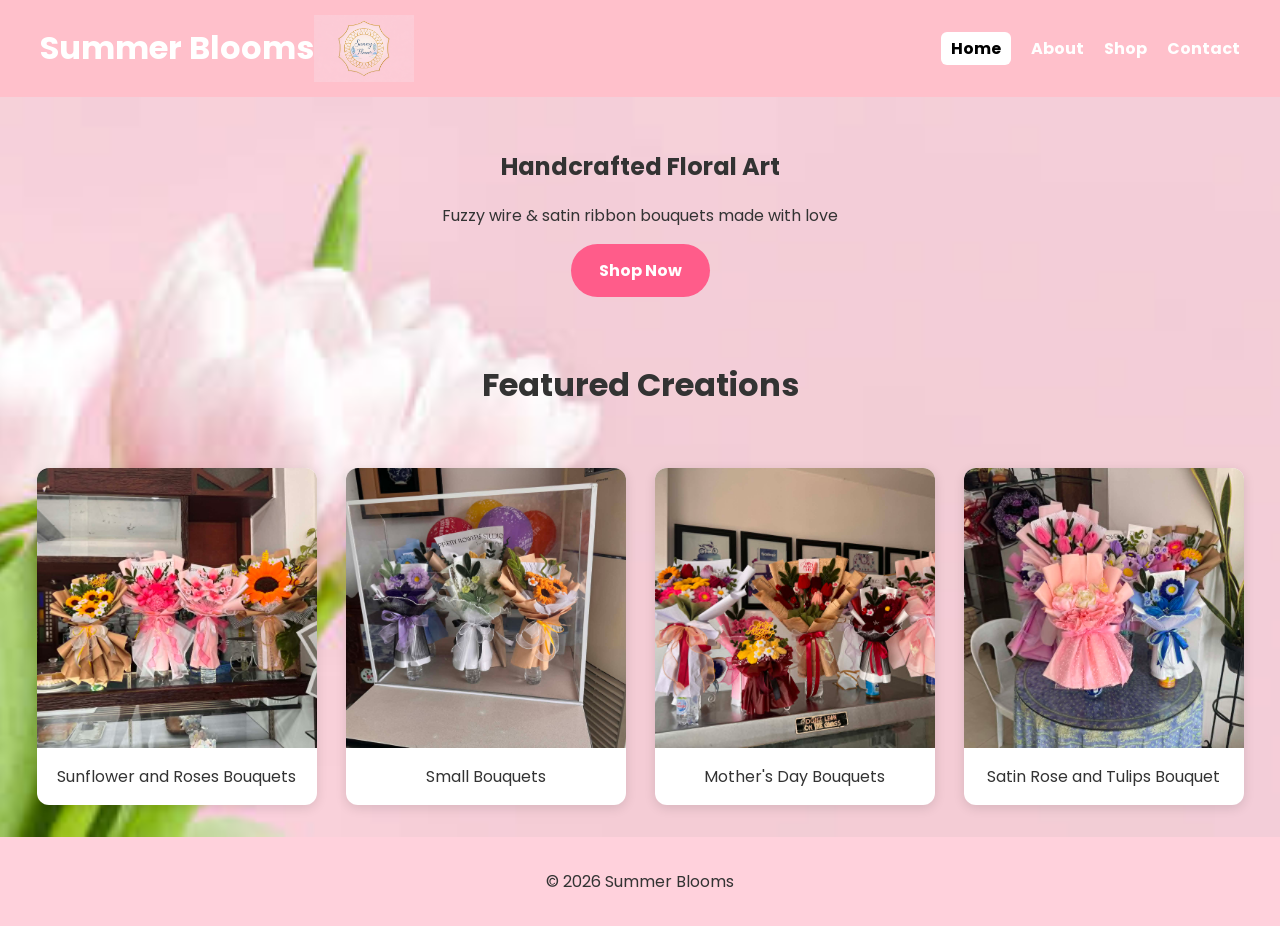
<file: index.html>
<!DOCTYPE html>
<html lang="en">
<head>
  <meta charset="UTF-8">
  <meta name="viewport" content="width=device-width, initial-scale=1.0">
  <title>Summer Blooms</title>
  <link rel="stylesheet" href="css/style.css">
  <link href="https://fonts.googleapis.com/css2?family=Poppins:wght@300;400;600&display=swap" rel="stylesheet">
</head>

<body>

<header class="header">
  <h1 class="header__logo-text">Summer Blooms</h1>

  <img src="img/logo.png" alt="Summer Blooms Logo" class="header__logo-image">

  <nav class="nav" aria-label="Main Navigation">
    <ul class="nav__list">
      <li><a href="index.html" class="nav__link active">Home</a></li>
      <li><a href="about.html" class="nav__link">About</a></li>
      <li><a href="projects.html" class="nav__link">Shop</a></li>
      <li><a href="contacts.html" class="nav__link">Contact</a></li>
    </ul>
  </nav>
</header>

<main>

<section class="hero" aria-label="Hero Section">
  <div class="hero__content">
    <h2 class="hero__title">Handcrafted Floral Art</h2>
    <p class="hero__text">Fuzzy wire & satin ribbon bouquets made with love</p>
    <a href="projects.html" class="shop-button">Shop Now</a>
  </div>
</section>

<section class="gallery" aria-label="Featured Creations">
  <h2 class="gallery__title">Featured Creations</h2>

  <div class="gallery__grid">

    <article class="gallery__card">
      <img src="img/bouquet.jpg" alt="Pink handmade bouquet" class="gallery__image" loading="lazy">
      <p class="gallery__overlay">Sunflower and Roses Bouquets</p>
    </article>

    <article class="gallery__card">
      <img src="img/bouquet2.jpg" alt="Floral ribbon arrangement" class="gallery__image" loading="lazy">
      <p class="gallery__overlay">Small Bouquets</p>
    </article>

    <article class="gallery__card">
      <img src="img/bouquet3.jpg" alt="Decorative fuzzy wire flowers" class="gallery__image" loading="lazy">
      <p class="gallery__overlay">Mother's Day Bouquets</p>
    </article>

    <article class="gallery__card">
      <img src="img/bouquet4.jpg" alt="Pastel bouquet collection" class="gallery__image" loading="lazy">
      <p class="gallery__overlay">Satin Rose and Tulips Bouquet</p>
    </article>

  </div>
</section>

</main>

<footer class="footer">
  <p>© 2026 Summer Blooms</p>
</footer>

</body>
</html>
</file>
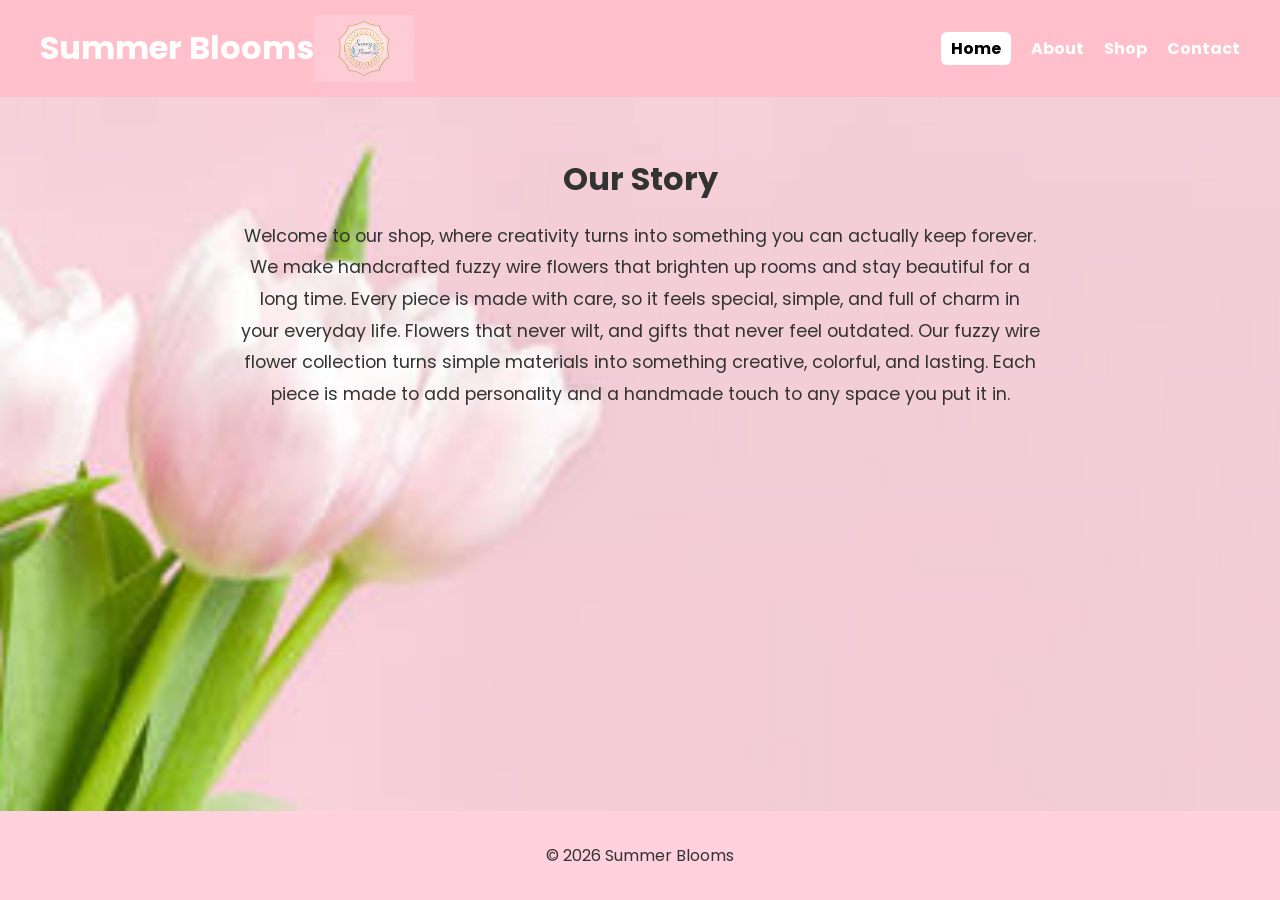
<file: about.html>
<!DOCTYPE html>
<html lang="en">
<head>
  <meta charset="UTF-8">
  <meta name="viewport" content="width=device-width, initial-scale=1.0">
  <title>Summer Blooms</title>
  <link rel="stylesheet" href="css/style.css">
  <link href="https://fonts.googleapis.com/css2?family=Poppins:wght@300;400;600&display=swap" rel="stylesheet">
</head>

<body>

<header class="header">
  <h1 class="header__logo-text">Summer Blooms</h1>

  <img src="img/logo.png" alt="Summer Blooms Logo" class="header__logo-image">

  <nav class="nav" aria-label="Main Navigation">
    <ul class="nav__list">
      <li><a href="index.html" class="nav__link active">Home</a></li>
      <li><a href="about.html" class="nav__link">About</a></li>
      <li><a href="projects.html" class="nav__link">Shop</a></li>
      <li><a href="contacts.html" class="nav__link">Contact</a></li>
    </ul>
  </nav>
</header>

<main>
  <section class="about">
    <h2 class="about__title">Our Story</h2>

    <p class="about__text">
      Welcome to our shop, where creativity turns into something you can actually keep forever.  
      We make handcrafted fuzzy wire flowers that brighten up rooms and stay beautiful for a long time.  
      Every piece is made with care, so it feels special, simple, and full of charm in your everyday life.

      Flowers that never wilt, and gifts that never feel outdated. Our fuzzy wire flower collection  
      turns simple materials into something creative, colorful, and lasting. Each piece is made to  
      add personality and a handmade touch to any space you put it in.
    </p>
  </section>
</main>

  <footer class="footer">
  <p>© 2026 Summer Blooms</p>
</footer>

</body>
</html>
</file>
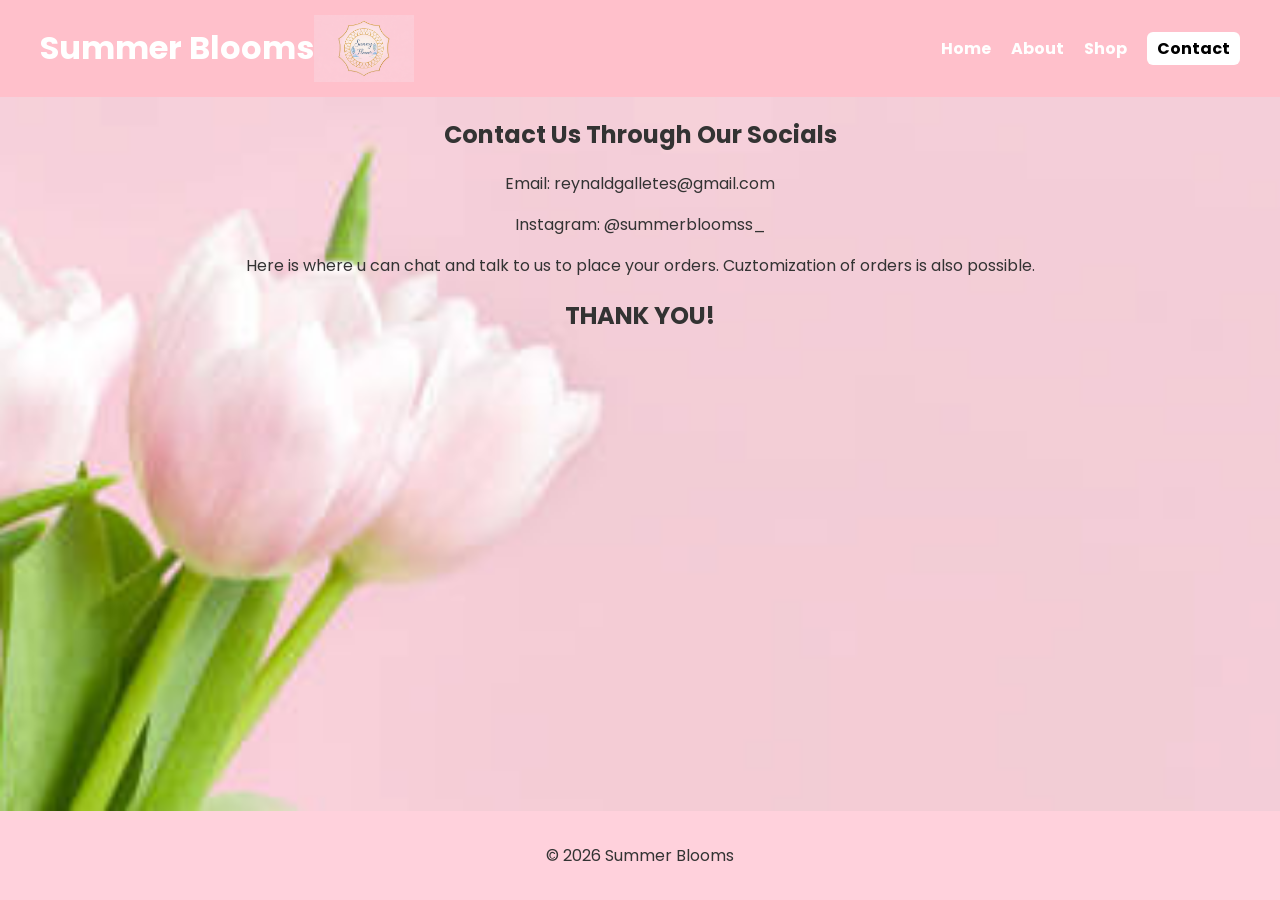
<file: contacts.html>
<!DOCTYPE html>
<html lang="en">
<head>
  <meta charset="UTF-8">
  <title>Contact</title>
  <link rel="stylesheet" href="css/style.css">
  <link href="https://fonts.googleapis.com/css2?family=Poppins:wght@300;400;600&display=swap" rel="stylesheet">
</head>

<body>

<header class="header">

  <h1 class="header__logo-text">Summer Blooms</h1>

  <img src="img/logo.png" alt="Summer Blooms Logo" class="header__logo-image">

 <nav class="nav" aria-label="Main Navigation">
    <ul class="nav__list">
      <li><a href="index.html" class="nav__link">Home</a></li>
      <li><a href="about.html" class="nav__link">About</a></li>
      <li><a href="projects.html" class="nav__link">Shop</a></li>
      <li><a href="contacts.html" class="nav__link active">Contact</a></li>
    </ul>
  </nav>

</header>

<main>
<center>
<section class="contact">
  <h1>Contact Us Through Our Socials</h1>
  <p>Email: reynaldgalletes@gmail.com</p>
  <p>Instagram: @summerbloomss_</p>
  <p>
    Here is where u can chat and talk to us to place your orders.
    Cuztomization of orders is also possible.
  </p>
  <h1>THANK YOU!</h1>
</section>
</center>
</main>

<footer class="footer">
  <p>© 2026 Summer Blooms</p>
</footer>

</body>
</html>
</file>
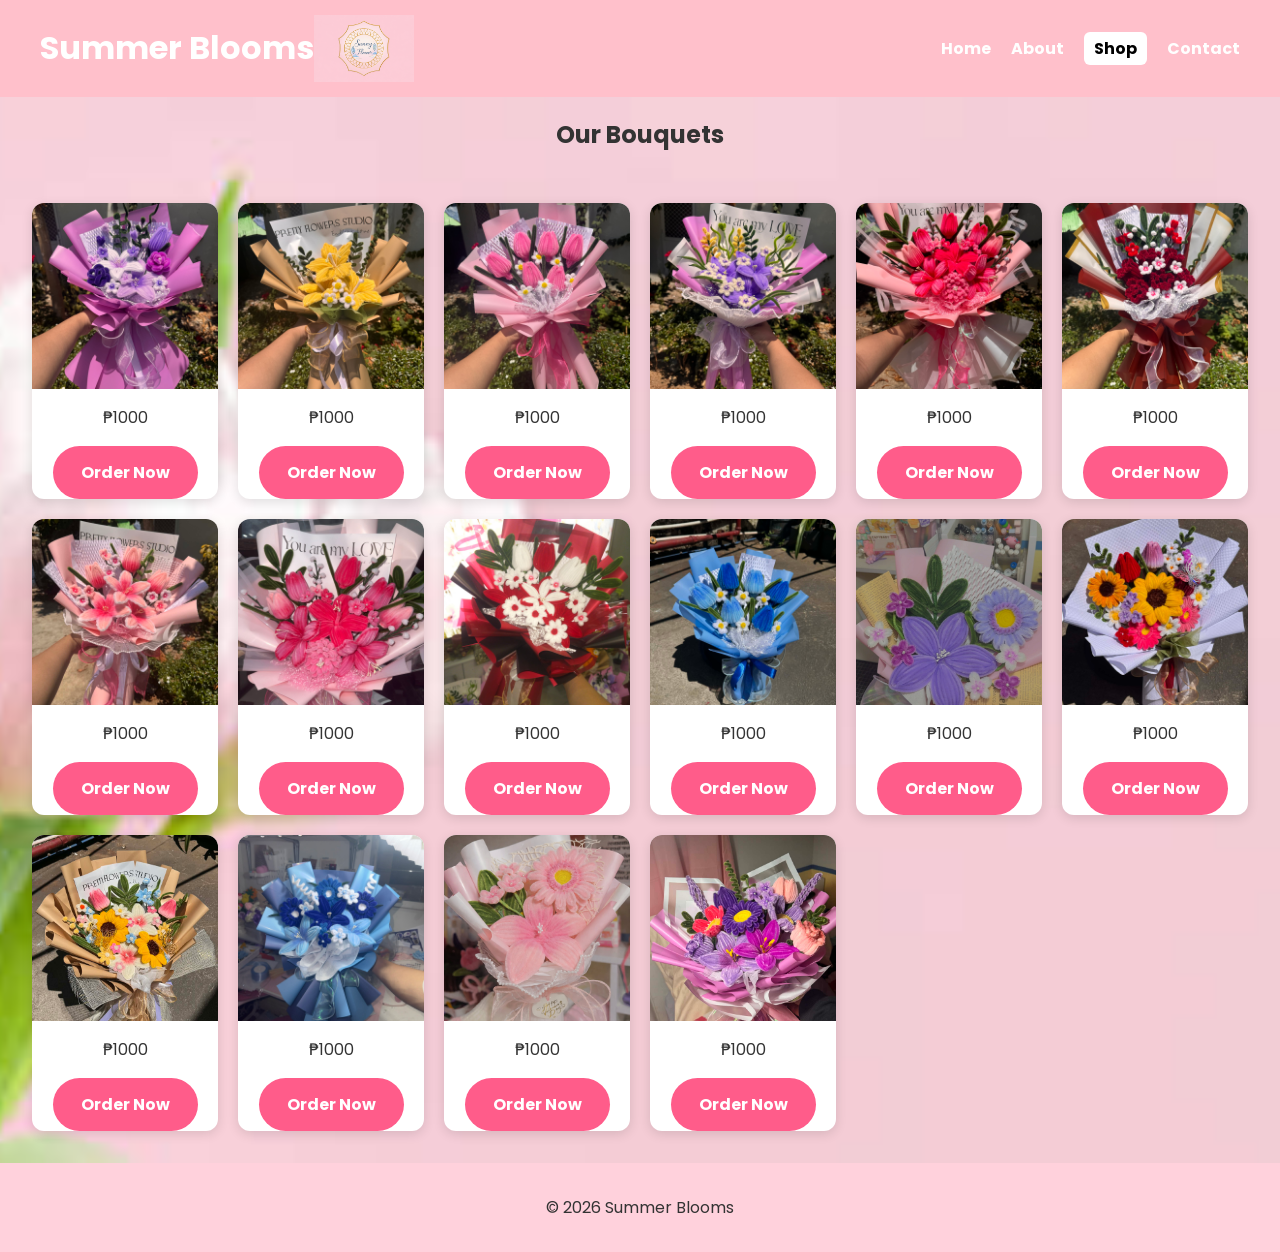
<file: projects.html>
<!DOCTYPE html>
<html lang="en">
<head>
  <meta charset="UTF-8">
  <title>Shop</title>
  <link rel="stylesheet" href="css/style.css">
  <link href="https://fonts.googleapis.com/css2?family=Poppins:wght@300;400;600&display=swap" rel="stylesheet">
</head>

<body>

<header class="header">

  <h1 class="header__logo-text">Summer Blooms</h1>

  <img src="img/logo.png" alt="Summer Blooms Logo" class="header__logo-image">

  <nav class="nav" aria-label="Main Navigation">
    <ul class="nav__list">
      <li><a href="index.html" class="nav__link">Home</a></li>
      <li><a href="about.html" class="nav__link">About</a></li>
      <li><a href="projects.html" class="nav__link active">Shop</a></li>
      <li><a href="contacts.html" class="nav__link">Contact</a></li>
    </ul>
  </nav>

</header>

<main>

<section class="products"><center>
  <h2 class="products_title">Our Bouquets</h2>
</center>

  <section class="products__grid">

    <article class="products__card">
      <img src="img/fuzzy.jpg"  class="products__image">
      <p class="products__price">₱1000</p>
      <a href="contacts.html" class="shop-button">Order Now</a>
    </article>

    <article class="products__card">
      <img src="img/fuzzy2.jpg" class="products__image">
      <p class="products__price">₱1000</p>
     <a href="contacts.html" class="shop-button">Order Now</a>
    </article>

    <article class="products__card">
      <img src="img/fuzzy3.jpg" class="products__image">
      <p class="products__price">₱1000</p>
     <a href="contacts.html" class="shop-button">Order Now</a>
    </article>

    <article class="products__card">
      <img src="img/fuzzy4.jpg" class="products__image">
      <p class="products__price">₱1000</p>
     <a href="contacts.html" class="shop-button">Order Now</a>
    </article>

    <article class="products__card">
      <img src="img/fuzzy5.jpg" class="products__image">
      <p class="products__price">₱1000</p>
     <a href="contacts.html" class="shop-button">Order Now</a>
    </article>

    <article class="products__card">
      <img src="img/fuzzy6.jpg" class="products__image">
      <p class="products__price">₱1000</p>
     <a href="contacts.html" class="shop-button">Order Now</a>
    </article>

    <article class="products__card">
      <img src="img/fuzzy7.jpg" class="products__image">
      <p class="products__price">₱1000</p>
     <a href="contacts.html" class="shop-button">Order Now</a>
    </article>

    <article class="products__card">
      <img src="img/fuzzy8.jpg" class="products__image">
      <p class="products__price">₱1000</p>
     <a href="contacts.html" class="shop-button">Order Now</a>
    </article>

    <article class="products__card">
      <img src="img/fuzzy9.jpg" class="products__image">
      <p class="products__price">₱1000</p>
     <a href="contacts.html" class="shop-button">Order Now</a>
    </article>

    <article class="products__card">
      <img src="img/fuzzy10.jpg" class="products__image">
      <p class="products__price">₱1000</p>
     <a href="contacts.html" class="shop-button">Order Now</a>
    </article>

    <article class="products__card">
      <img src="img/fuzzy11.jpg" class="products__image">
      <p class="products__price">₱1000</p>
     <a href="contacts.html" class="shop-button">Order Now</a>
    </article>

    <article class="products__card">
      <img src="img/fuzzy12.jpg" class="products__image">
      <p class="products__price">₱1000</p>
     <a href="contacts.html" class="shop-button">Order Now</a>
    </article>

    <article class="products__card">
      <img src="img/fuzzy13.jpg" class="products__image">
      <p class="products__price">₱1000</p>
     <a href="contacts.html" class="shop-button">Order Now</a>
    </article>

    <article class="products__card">
      <img src="img/fuzzy14.jpg" class="products__image">
      <p class="products__price">₱1000</p>
     <a href="contacts.html" class="shop-button">Order Now</a>
    </article>

    <article class="products__card">
      <img src="img/fuzzy15.jpg" class="products__image">
      <p class="products__price">₱1000</p>
     <a href="contacts.html" class="shop-button">Order Now</a>
    </article>

    <article class="products__card">
      <img src="img/fuzzy16.jpg" class="products__image">
      <p class="products__price">₱1000</p>
     <a href="contacts.html" class="shop-button">Order Now</a>
    </article>

    


  </section>
</section>

</main>

<footer class="footer">
  <p>© 2026 Summer Blooms</p>
</footer>

</body>
</html>
</file>
<file: css/style.css>
:root {
  --color-primary: pink;
  --color-secondary: #ffd1dc;
  --color-neutral: #333;
  --color-bg: #fff;

  --space-sm: 8px;
  --space-md: 16px;
  --space-lg: 32px;

  --font-main: Arial, sans-serif;
}

html, body {
  margin: 0;
  height: 100%;
}

body {
  min-height: 100vh;
  display: flex;
  flex-direction: column;
  font-family: var(--font-main);
  color: var(--color-neutral);
  background: var(--color-bg);
  font-family: "Poppins", Arial, sans-serif;
}

main {
 flex: 1;
  background: url("../img/flower.jpg") center/cover no-repeat;
}

.header {
  display: flex;
  justify-content: space-between;
  align-items: center;
  padding: 15px 40px;
  background: pink;
  position: sticky;
  top: 0;
  flex-wrap: wrap;
}

.header:hover {
  background: lightcoral;
}

.header__logo-text {
  font-size: 2rem;
  margin: 0;
  color: white;
}

.header__logo-image {
  width: 100px;
  height: auto;
}

.nav {
  display: flex;
  justify-content: flex-end;
  flex: 1;
}

.nav__list {
  display: flex;
  gap: 20px;
  list-style: none;
  margin: 0;
  padding: 0;
}

.nav__link {
  text-decoration: none;
  color: white;
  font-weight: bold;
}

.nav__link:hover {
  color: #ff7aa2;
}

.nav__link.active {
  background: white;
  color: black;
  padding: 5px 10px;
  border-radius: 6px;
}

.hero {
  text-align: center;
  padding: var(--space-lg);
}

.gallery__title {
  text-align: center;
  margin-top: var(--space-lg);
  font-size: 2rem;
}

.gallery__grid {
  display: grid;
  grid-template-columns: repeat(auto-fit, minmax(160px, 1fr));
  gap: 20px;
  padding: var(--space-lg);
  justify-items: center;
}

.gallery__card {
  width: 100%;
  max-width: 280px;
  background: white;
  border-radius: 12px;
  overflow: hidden;
  box-shadow: 0 3px 12px rgba(0,0,0,0.12);
  text-align: center;
  transition: 0.3s;
}

.gallery__card:hover {
  transform: translateY(-5px);
}

.gallery__image {
  width: 100%;
  aspect-ratio: 1 / 1;
  object-fit: cover;
}

.products__grid {
  display: grid;
  grid-template-columns: repeat(auto-fit, minmax(180px, 1fr));
  gap: 20px;
  padding: var(--space-lg);
  justify-items: center;
}

.products__card {
  width: 100%;
  max-width: 240px;
  background: white;
  border-radius: 12px;
  overflow: hidden;
  box-shadow: 0 3px 12px rgba(0,0,0,0.12);
  text-align: center;
}

.products__image {
  width: 100%;
  aspect-ratio: 1 / 1;
  object-fit: cover;
}

.about {
  max-width: 800px;
  margin: 0 auto;
  padding: var(--space-lg);
  text-align: center;
}

.about__title {
  font-size: 2rem;
  margin-bottom: var(--space-md);
}

.about__text {
  font-size: 1.1rem;
  line-height: 1.8;
}

img {
  max-width: 100%;
  height: auto;
  display: block;
}

.shop-button {
  display: inline-block;
  background: #ff5c8a;
  color: white;
  text-decoration: none;
  padding: 14px 28px;
  border-radius: 30px;
  font-weight: bold;
  transition: 0.3s;
}

.shop-button:hover {
  background: #ff3f74;
  transform: translateY(-2px);
}

.footer {
  text-align: center;
  padding: 16px;
  background: #ffd1dc;
  margin-top: auto;
}

@media (max-width: 768px) {
  .header {
    flex-direction: column;
    text-align: center;
    gap: 10px;
  }

  .nav {
    justify-content: center;
  }

  .nav__list {
    flex-wrap: wrap;
    justify-content: center;
    gap: 10px;
  }

  .header__logo-image {
    width: 80px;
  }

  .header__logo-text {
    font-size: 1.5rem;
  }
}
</file>
